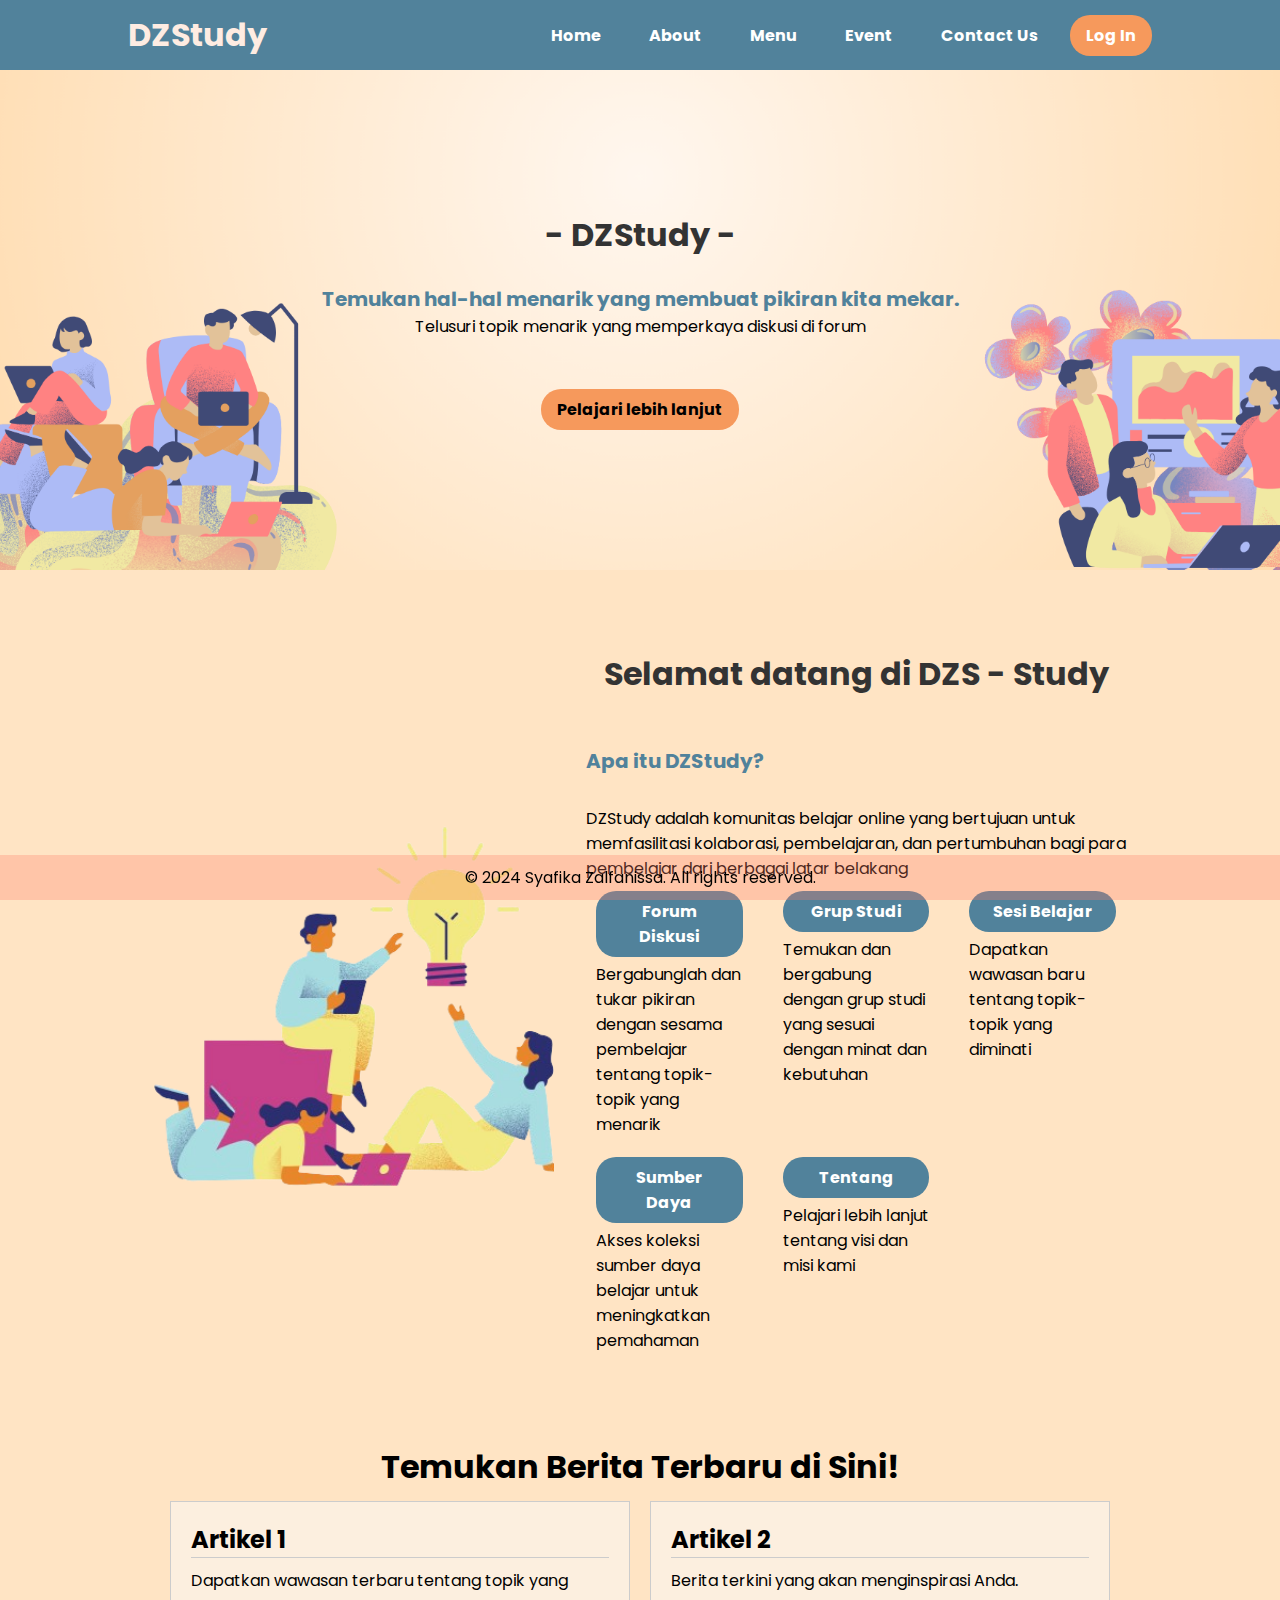
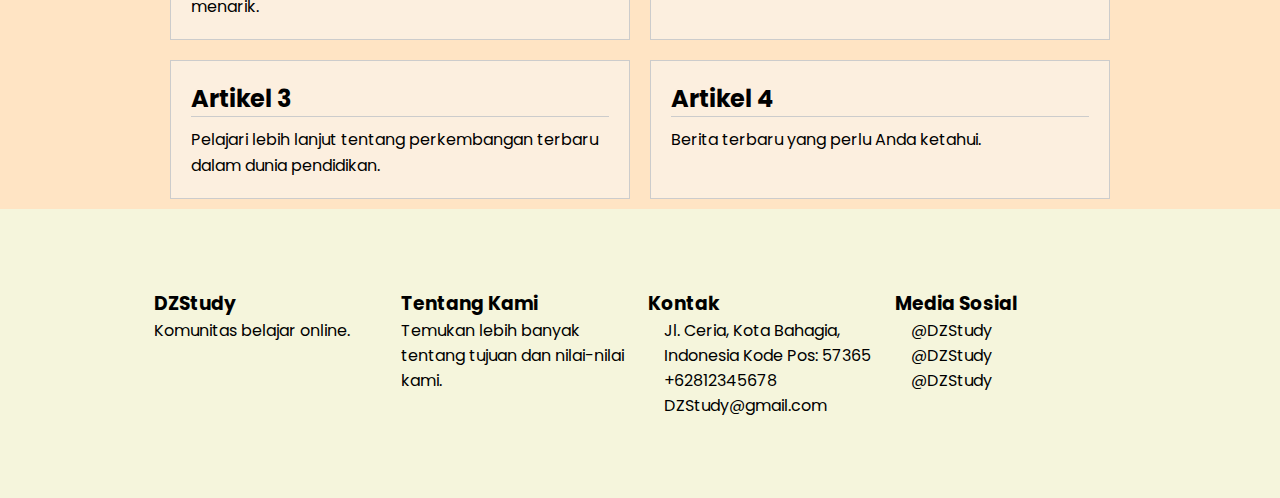
<file: index.html>
<!DOCTYPE html>
<html lang="en">
<head>
  <meta charset="UTF-8">
  <meta name="viewport" content="width=device-width, initial-scale=1.0">
  <title>DZStudy</title>
  <link rel="stylesheet" href="style.css">
  <link rel="stylesheet" href="https://cdnjs.cloudflare.com/ajax/libs/font-awesome/6.5.1/css/all.min.css" integrity="sha512-DTOQO9RWCH3ppGqcWaEA1BIZOC6xxalwEsw9c2QQeAIftl+Vegovlnee1c9QX4TctnWMn13TZye+giMm8e2LwA==" crossorigin="anonymous" referrerpolicy="no-referrer">
</head>
<body>
  <div class="header">
    <h1 class="logo">DZStudy</h1>
    <input type="checkbox" id="check">
    <label for="check" class="icons">
      <i class="fa-solid fa-bars" id="menu-icon"></i>
      <i class="fa-solid fa-x" id="close-icon"></i>
    </label>
    <div class="nav">
      <a href="index.html">Home</a>
      <a href="about.html">About</a>
      <a href="menu.html">Menu</a>
      <a href="event.html">Event</a>
      <a href="contact us.html">Contact Us</a>
      <a href="login.html" class="login">Log In</a>
    </div>
  </div>
  <main>
    <div class="content">
      <div class="hero">
        <div class="text">
          <h1>- DZStudy -</h1>
          <p><br></p>
          <h4>Temukan hal-hal menarik yang membuat pikiran kita mekar.</h4>
          <p> Telusuri topik menarik yang memperkaya diskusi di forum</p>
          <p><br></p>
          <p><br></p>
        </div>
        <a href="">Pelajari lebih lanjut</a>
      </div>
    </div>
    <div class="content">
      <div class="about">
        <img src="ini.png" alt="">
        <div class="text">
          <h1>Selamat datang di DZS - Study <br><br></h1>
          <h4>Apa itu DZStudy? <br><br></h4>
          <p>DZStudy adalah komunitas belajar online yang bertujuan untuk memfasilitasi kolaborasi, pembelajaran, dan pertumbuhan bagi para pembelajar dari berbagai latar belakang</p>
          <div class="row-about">
            <div class="row">
              <h4>Forum Diskusi</h4>
              <p>Bergabunglah dan tukar pikiran dengan sesama pembelajar tentang topik-topik yang menarik</p>
            </div>
            <div class="row">
              <h4>Grup Studi</h4>
              <p>Temukan dan bergabung dengan grup studi yang sesuai dengan minat dan kebutuhan</p>
            </div>
            <div class="row">
              <h4>Sesi Belajar</h4>
              <p>Dapatkan wawasan baru tentang topik-topik yang diminati</p>
            </div>
          </div>
          <div class="row-about">
            <div class="row">
              <h4>Sumber Daya</h4>
              <p>Akses koleksi sumber daya belajar untuk meningkatkan pemahaman</p>
            </div>
            <div class="row">
              <h4>Tentang</h4>
              <p>Pelajari lebih lanjut tentang visi dan misi kami</p>
            </div>
          </div>
        </div>
      </div>
    </div>
    <div class="content">
      <h1>Temukan Berita Terbaru di Sini!</h1>
      <div class="container-artikel">
        <div class="column">
          <h2>Artikel 1</h2>
          <p>Dapatkan wawasan terbaru tentang topik yang menarik.</p>
        </div>
        <div class="column">
          <h2>Artikel 2</h2>
          <p>Berita terkini yang akan menginspirasi Anda.</p>
        </div>
      </div>
      <div class="container-artikel">
        <div class="column">
          <h2>Artikel 3</h2>
          <p>Pelajari lebih lanjut tentang perkembangan terbaru dalam dunia pendidikan.</p>
        </div>
        <div class="column">
          <h2>Artikel 4</h2>
          <p>Berita terbaru yang perlu Anda ketahui.</p>
        </div>
      </div>
    </div>
    <div class="content">
      <div class="footer">
        <div class="row-footer text">
          <h3>DZStudy</h3>
          <p>
            Komunitas belajar online.
          </p>
        </div>
        <div class="row-footer text">
          <h3>Tentang Kami</h3>
          <p>
            Temukan lebih banyak tentang tujuan dan nilai-nilai kami.
          </p>
        </div>
        <div class="row-footer text">
          <h3>Kontak</h3>
          <div class="flex">
            <i class="fa-solid fa-address-card"></i>
            <p>
              Jl. Ceria, Kota Bahagia, Indonesia
              Kode Pos: 57365
            </p>
          </div>
          <div class="flex">
            <i class="fa-solid fa-phone"></i>
            <p>+62812345678</p>
          </div>
          <div class="flex">
            <i class="fa-solid fa-envelope"></i>
            <p>DZStudy@gmail.com</p>
          </div>
        </div>
        <div class="row-footer text">
          <h3>Media Sosial</h3>
          <div class="flex">
            <i class="fa-brands fa-facebook"></i>
            <p>@DZStudy</p>
          </div>
          <div class="flex">
            <i class="fa-brands fa-youtube"></i>
            <p>@DZStudy</p>
          </div>
          <div class="flex">
            <i class="fa-brands fa-square-instagram"></i>
            <p>@DZStudy</p>
          </div>
        </div>
      </div>
    </div>
  </main>
  <footer class="allfooter">
    <p>&copy; 2024 Syafika Zalfanissa. All rights reserved.</p>
  </footer>
</body>
</html>
</file>
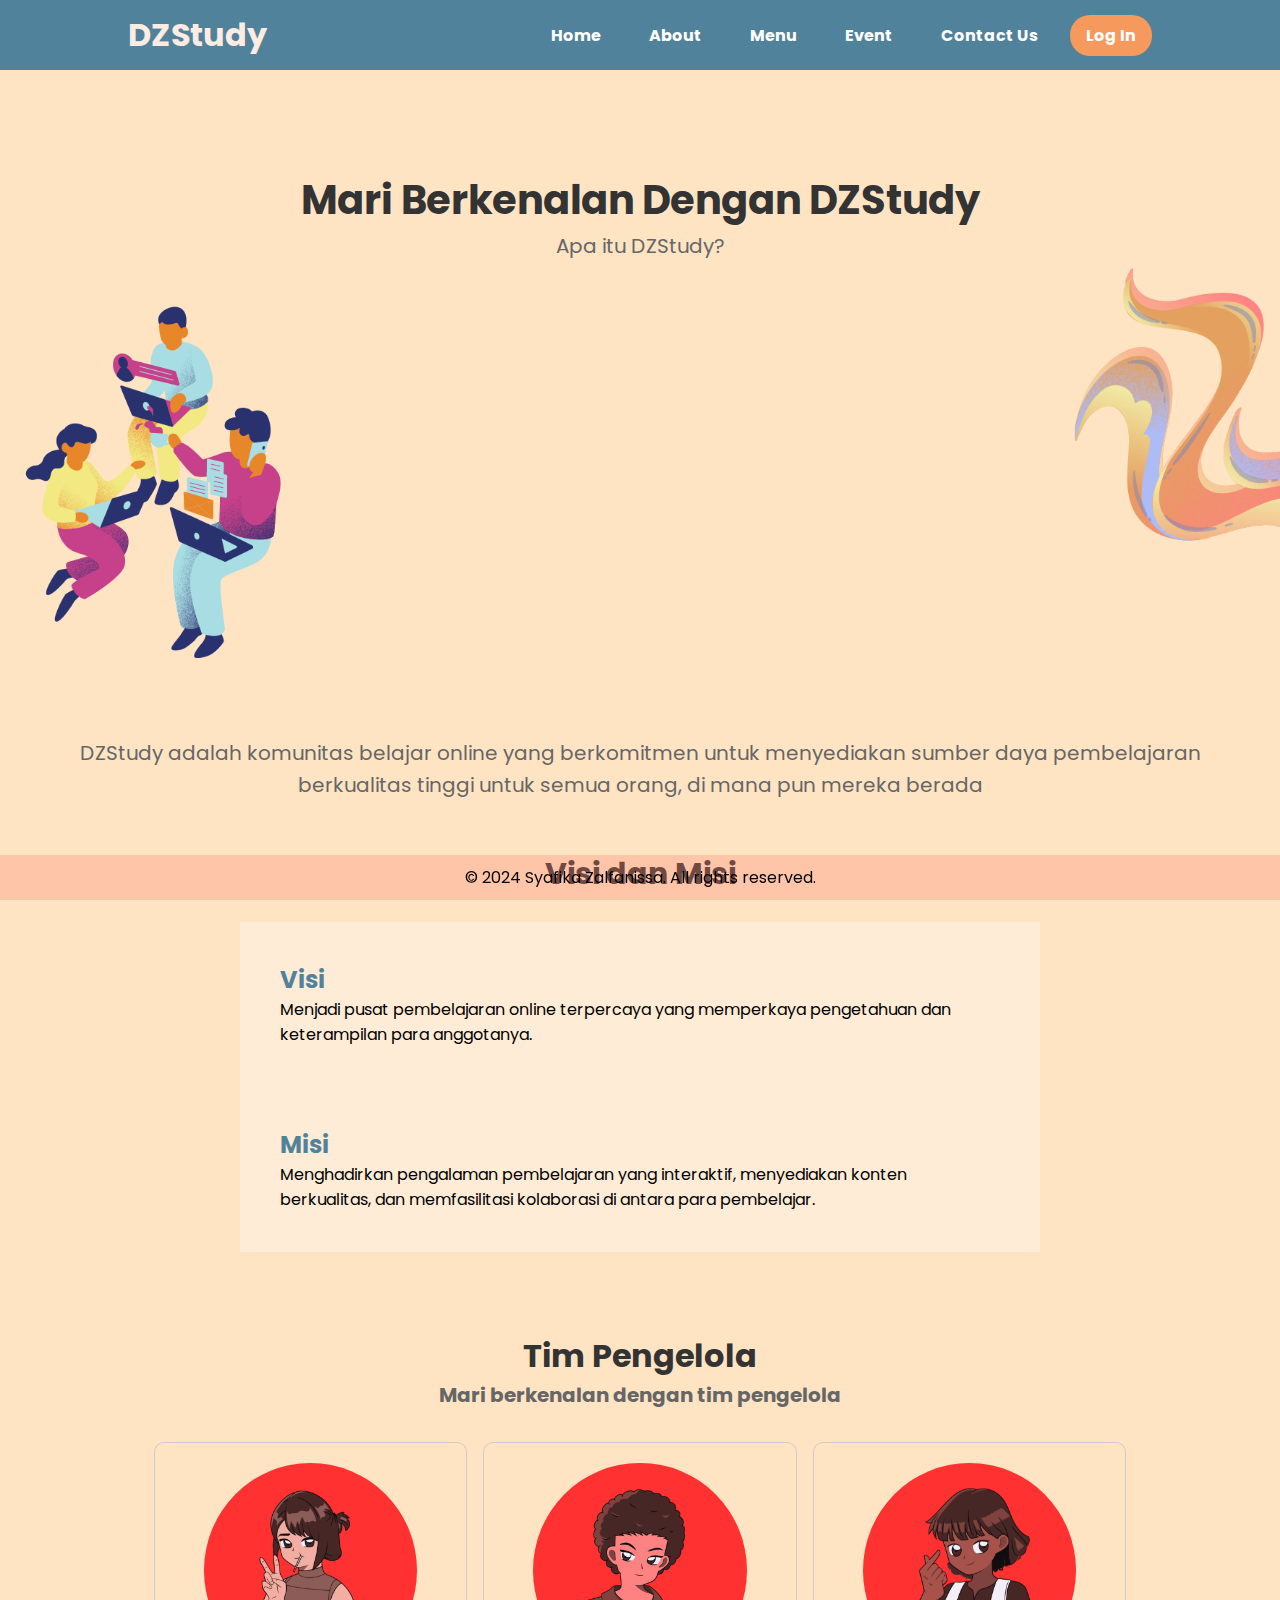
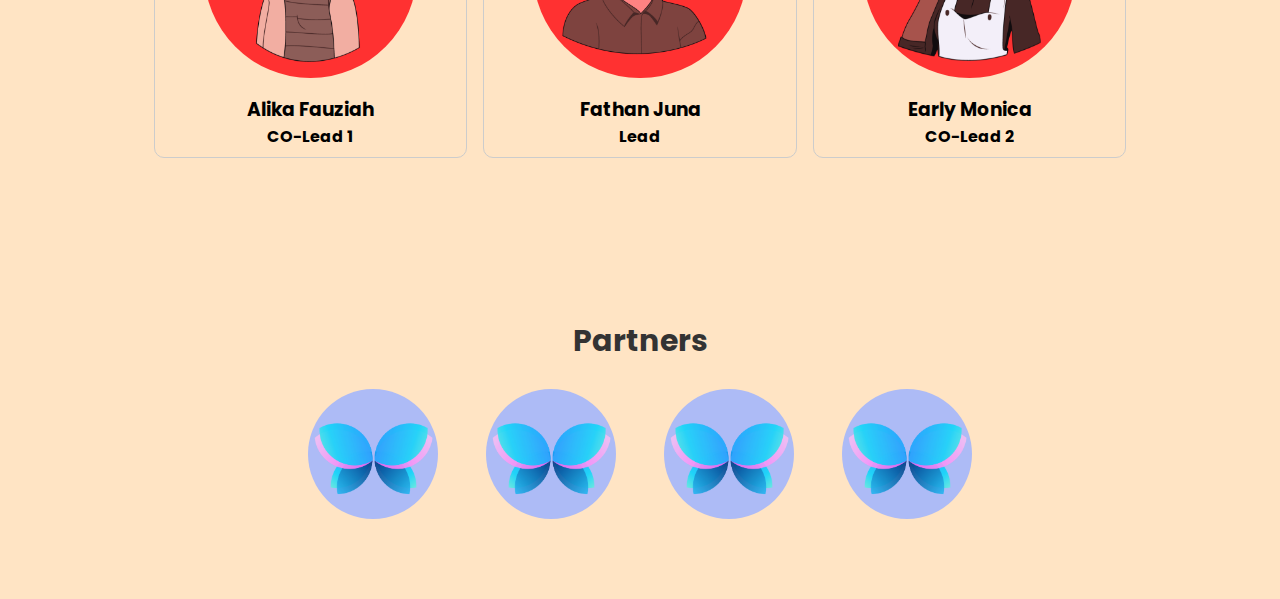
<file: about.html>
<!DOCTYPE html>
<html lang="en">
<head>
  <meta charset="UTF-8">
  <meta name="viewport" content="width=device-width, initial-scale=1.0">
  <title>DZStudy</title>
  <link rel="stylesheet" href="style.css">
  <link rel="stylesheet" href="https://cdnjs.cloudflare.com/ajax/libs/font-awesome/6.5.1/css/all.min.css" integrity="sha512-DTOQO9RWCH3ppGqcWaEA1BIZOC6xxalwEsw9c2QQeAIftl+Vegovlnee1c9QX4TctnWMn13TZye+giMm8e2LwA==" crossorigin="anonymous" referrerpolicy="no-referrer" />
</head>
<body>
  <div class="apaya">
    <div class="header">
        <h1 class="logo">DZStudy</h1>
        <input type="checkbox" id="check" />
        <label for="check" class="icons">
          <i class="fa-solid fa-bars" id="menu-icon"></i>
          <i class="fa-solid fa-x" id="close-icon"></i>
        </label>
        <div class="nav">
          <a href="index.html">Home</a>
          <a href="about.html">About</a>
          <a href="menu.html">Menu</a>
          <a href="event.html">Event</a>
          <a href="contact us.html">Contact Us</a>
          <a href="login.html" class="login">Log In</a>
        </div>
      </div>
    <div class="container about">
        <section id="about">
        <h2>Mari Berkenalan Dengan DZStudy</h2>
        <p>Apa itu DZStudy?</p>
        <div class="video-container about">
            <iframe width="560" height="315" src="https://www.youtube.com/embed/sOIr9y6mulQ?si=O3Ckz0dil6M-yhGc" title="YouTube video player" frameborder="0" allow="accelerometer; autoplay; clipboard-write; encrypted-media; gyroscope; picture-in-picture; web-share" allowfullscreen></iframe>
        </div>
        <p>DZStudy adalah komunitas belajar online yang berkomitmen untuk menyediakan sumber daya pembelajaran berkualitas tinggi untuk semua orang, di mana pun mereka berada</p>
    </div>
    <h1 style="text-align: center; font-size: 30px; margin-bottom: 25px; color: #333;">Visi dan Misi</h1>
    <div class="container-kontak">
        <div class="column-kontak">
          <h2>Visi</h2>
          <p>Menjadi pusat pembelajaran online terpercaya yang memperkaya pengetahuan dan keterampilan para anggotanya.</p>
        </div>
    </div>
    <div class="container-kontak">
        <div class="column-kontak">
          <h2>Misi</h2>
          <p>Menghadirkan pengalaman pembelajaran yang interaktif, menyediakan konten berkualitas, dan memfasilitasi kolaborasi di antara para pembelajar.</p>
        </div>
    </div>
    <div class="content">
        <div class="menu">
            <div class="text">
                <h1>Tim Pengelola</h1>
                <h4>Mari berkenalan dengan tim pengelola</h4>
            </div>
            <div class="row-menu">
                <div class="row">
                    <img src="orang1.png" alt=""/>
                    <h3>Alika Fauziah</h3>
                    <p>CO-Lead 1</p>
                </div>
                <div class="row">
                    <img src="orang2.png" alt="" />
                    <h3>Fathan Juna</h3>
                    <p>Lead</p>
                </div>
                <div class="row">
                    <img src="orang3.png" alt="" />
                    <h3>Early Monica</h3>
                    <p>CO-Lead 2</p>
                </div>
            </div>
        </div>
    </div>
    <div class="partners">
        <div class="text">
            <h1 style="text-align: center; font-size: 30px; margin-bottom: 25px; color: #333;">Partners</h1>
        </div>
        <div class="row-partners">
          <div class="row">
            <img src="partners.png" alt="" />
          </div>
          <div class="row">
            <img src="partners.png" alt="" />
          </div>
          <div class="row">
            <img src="partners.png" alt="" />
          </div>
          <div class="row">
            <img src="partners.png" alt="" />
          </div>
        </div>
    </div>   
  </div>   
  <footer class="allfooter">
    <p>&copy; 2024 Syafika Zalfanissa. All rights reserved.</p>
  </footer>
</body>
</html>
</file>
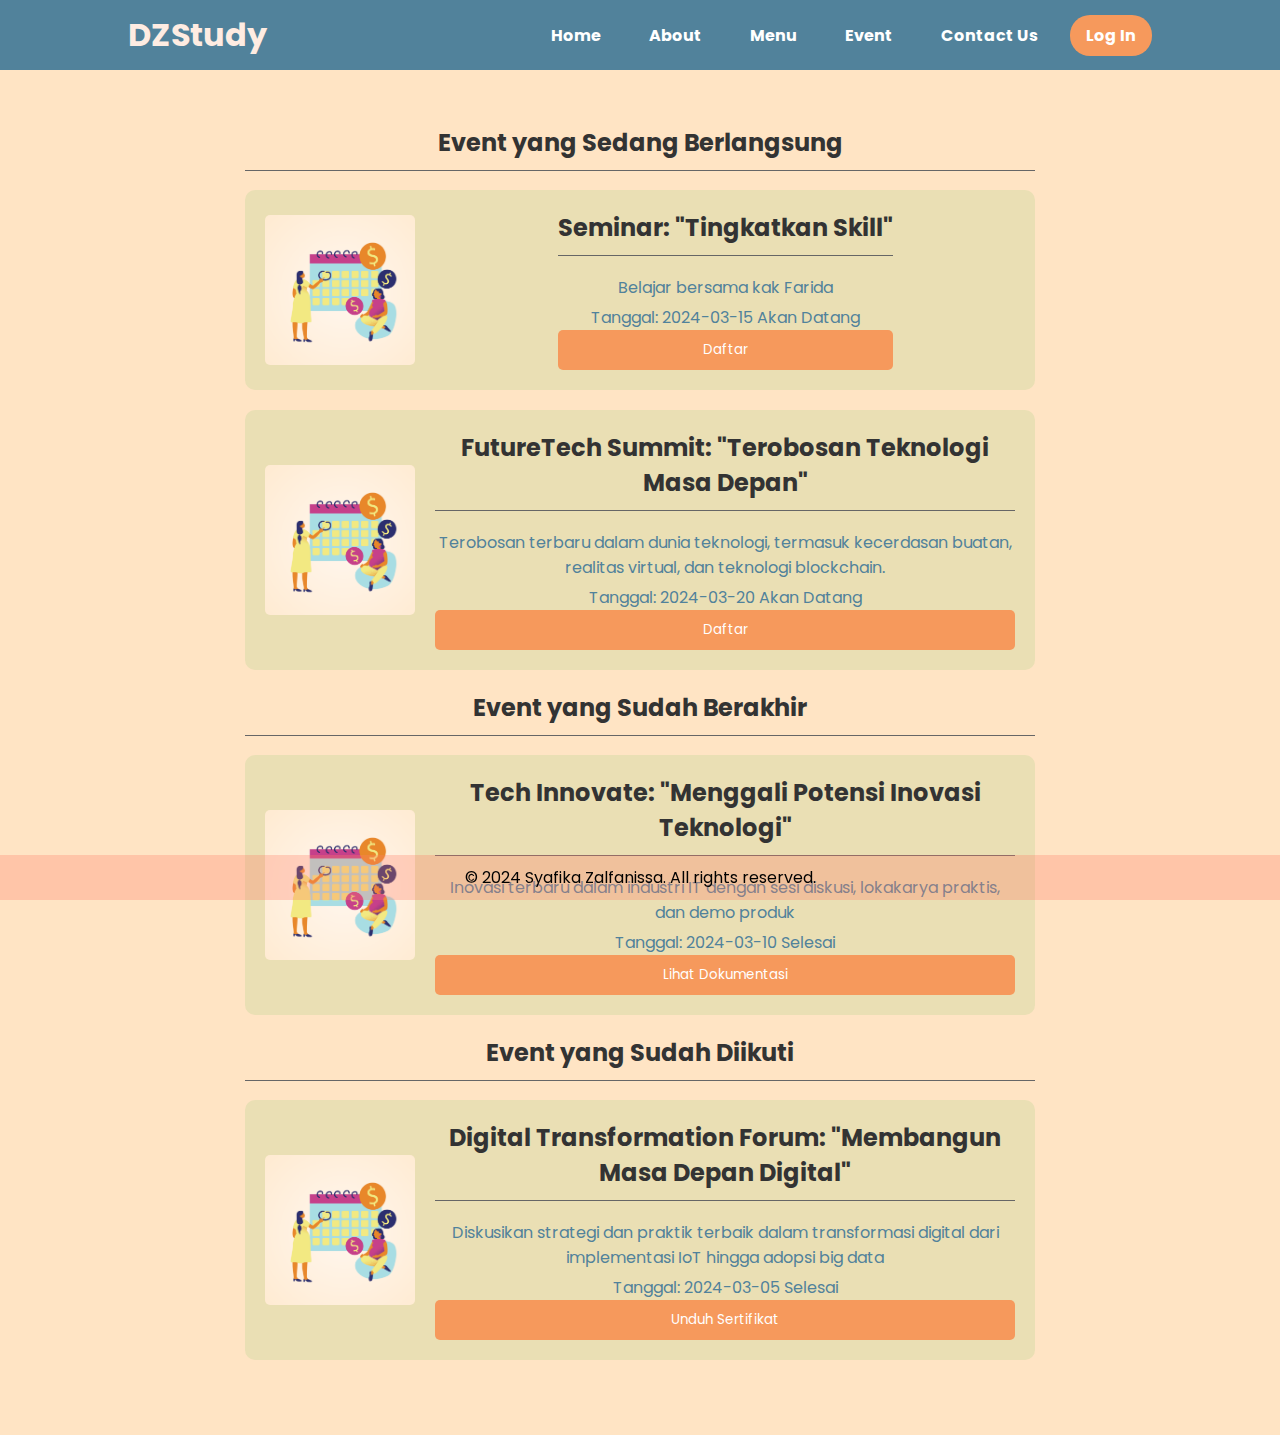
<file: event.html>
<!DOCTYPE html>
<html lang="en">
<head>
  <meta charset="UTF-8">
  <meta name="viewport" content="width=device-width, initial-scale=1.0">
  <title>DZStudy</title>
  <link rel="stylesheet" href="style.css">
  <link rel="stylesheet" href="https://cdnjs.cloudflare.com/ajax/libs/font-awesome/6.5.1/css/all.min.css" integrity="sha512-DTOQO9RWCH3ppGqcWaEA1BIZOC6xxalwEsw9c2QQeAIftl+Vegovlnee1c9QX4TctnWMn13TZye+giMm8e2LwA==" crossorigin="anonymous" referrerpolicy="no-referrer" />
</head>
<body>
<div class="header">
    <h1 class="logo">DZStudy</h1>
    <input type="checkbox" id="check" />
    <label for="check" class="icons">
      <i class="fa-solid fa-bars" id="menu-icon"></i>
      <i class="fa-solid fa-x" id="close-icon"></i>
    </label>
    <div class="nav">
      <a href="index.html">Home</a>
      <a href="about.html">About</a>
      <a href="menu.html">Menu</a>
      <a href="event.html">Event</a>
      <a href="contact us.html">Contact Us</a>
      <a href="login.html" class="login">Log In</a>
    </div>
</div>

<div class="container-event">
    <section>
        <h2>Event yang Sedang Berlangsung</h2>
        <div class="events">
            <div class="event">
                <img class="poster" src="foto event.png" alt="Poster Event 1">
                <div class="event-details">
                    <h2>Seminar: "Tingkatkan Skill"</h2>
                    <p>Belajar bersama kak Farida</p>
                    <div class="info">
                        <span class="date">Tanggal: 2024-03-15</span>
                        <span class="status">Akan Datang</span>
                    </div>
                    <button class="register-btn">Daftar</button>
                </div>
            </div>
            <div class="event">
                <img class="poster" src="foto event.png" alt="Poster Event 2">
                <div class="event-details">
                    <h2>FutureTech Summit: "Terobosan Teknologi Masa Depan"</h2>
                    <p>Terobosan terbaru dalam dunia teknologi, termasuk kecerdasan buatan, realitas virtual, dan teknologi blockchain.</p>
                    <div class="info">
                        <span class="date">Tanggal: 2024-03-20</span>
                        <span class="status">Akan Datang</span>
                    </div>
                    <button class="register-btn">Daftar</button>
                </div>
            </div>
        </div>
    </section>
    
    <section>
        <h2>Event yang Sudah Berakhir</h2>
        <div class="past-events">
            <div class="event">
                <img class="poster" src="foto event.png" alt="Poster Event 3">
                <div class="event-details">
                    <h2>Tech Innovate: "Menggali Potensi Inovasi Teknologi"</h2>
                    <p>Inovasi terbaru dalam industri IT dengan sesi diskusi, lokakarya praktis, dan demo produk</p>
                    <div class="info">
                        <span class="date">Tanggal: 2024-03-10</span>
                        <span class="status">Selesai</span>
                    </div>
                    <button class="register-btn">Lihat Dokumentasi</button>
                </div>
            </div>
        </div>
    </section>
    
    <section>
        <h2>Event yang Sudah Diikuti</h2>
        <div class="followed-events">
            <div class="event">
                <img class="poster" src="foto event.png" alt="Poster Event 4">
                <div class="event-details">
                    <h2>Digital Transformation Forum: "Membangun Masa Depan Digital"</h2>
                    <p>Diskusikan strategi dan praktik terbaik dalam transformasi digital dari implementasi IoT hingga adopsi big data</p>
                    <div class="info">
                        <span class="date">Tanggal: 2024-03-05</span>
                        <span class="status">Selesai</span>
                    </div>
                    <button class="register-btn">Unduh Sertifikat</button>
                </div>
            </div>
        </div>
    </section>
</div>

<footer class="allfooter">
  <p>&copy; 2024 Syafika Zalfanissa. All rights reserved.</p>
</footer>
</body>
</html>
</file>
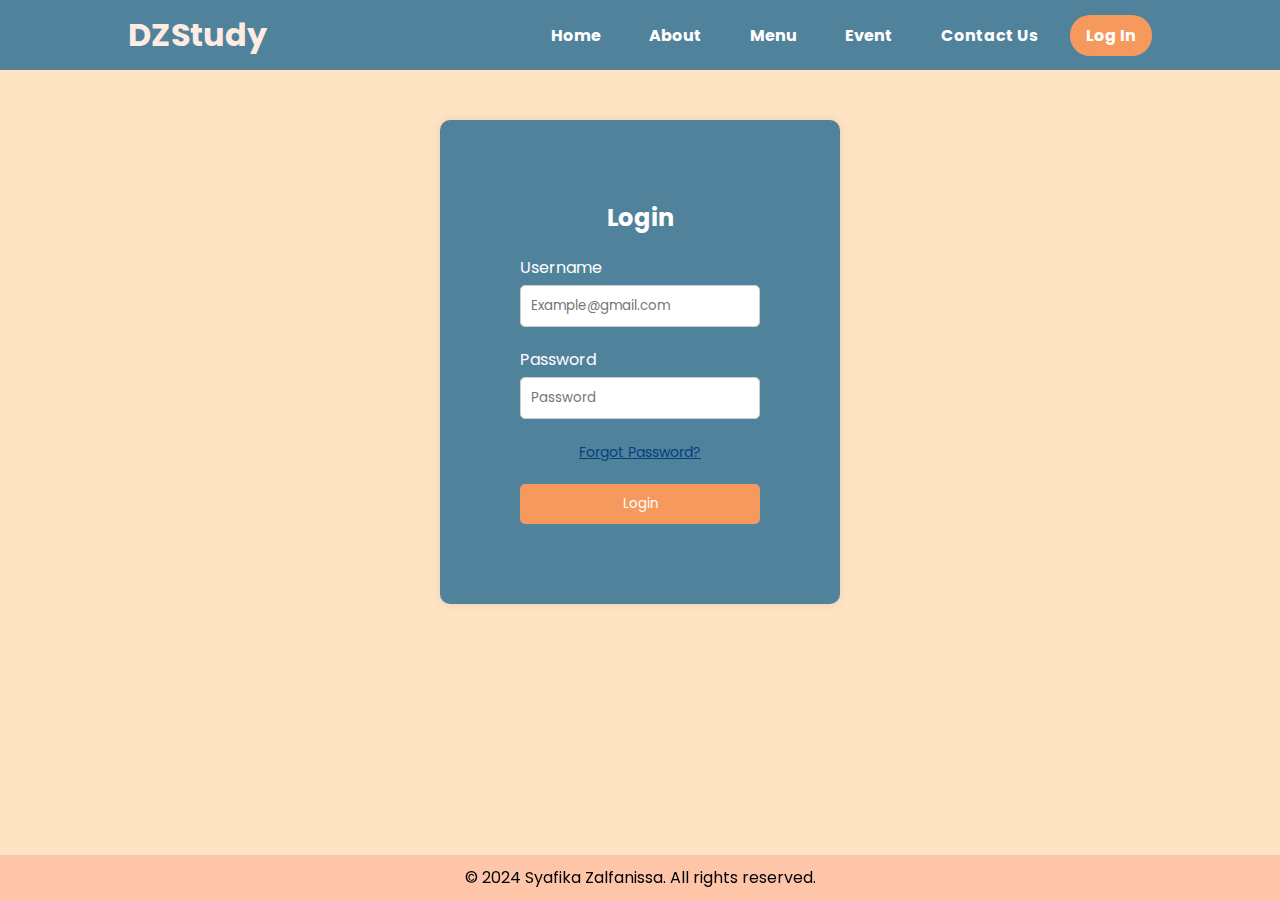
<file: login.html>
<!DOCTYPE html>
<html lang="en">
<head>
    <meta charset="UTF-8">
    <meta name="viewport" content="width=device-width, initial-scale=1.0">
    <title>DZStudy</title>
    <link rel="stylesheet" href="style.css">
    <link rel="stylesheet" href="https://cdnjs.cloudflare.com/ajax/libs/font-awesome/6.5.1/css/all.min.css" integrity="sha512-DTOQO9RWCH3ppGqcWaEA1BIZOC6xxalwEsw9c2QQeAIftl+Vegovlnee1c9QX4TctnWMn13TZye+giMm8e2LwA==" crossorigin="anonymous" referrerpolicy="no-referrer">
</head>
<body>
    <div class="header">
        <h1 class="logo">DZStudy</h1>
        <input type="checkbox" id="check" />
        <label for="check" class="icons">
          <i class="fa-solid fa-bars" id="menu-icon"></i>
          <i class="fa-solid fa-x" id="close-icon"></i>
        </label>
        <div class="nav">
          <a href="index.html">Home</a>
          <a href="about.html">About</a>
          <a href="menu.html">Menu</a>
          <a href="event.html">Event</a>
          <a href="contact us.html">Contact Us</a>
          <a href="login.html" class="login">Log In</a>
        </div>
    </div>
    <div class="logincon">
        <div class="login-container">
            <form action="#" method="POST" class="login-form">
                <h2>Login</h2>
                <div class="form-group">
                    <label for="username">Username</label>
                    <input type="text" id="username" name="username" placeholder="Example@gmail.com" required>
                </div>
                <div class="form-group">
                    <label for="password">Password</label>
                    <input type="password" id="password" name="password" placeholder="Password" required>
                </div>
                <div class="form-group">
                    <a href="#" class="forgot-password">Forgot Password?</a>
                </div>
                <button type="submit">Login</button>
            </form>
        </div>
        <div class="image-container"></div>
    </div>
    
    <footer class="allfooter">
        <p>&copy; 2024 Syafika Zalfanissa. All rights reserved.</p>
    </footer>
</body>
</html>
</file>
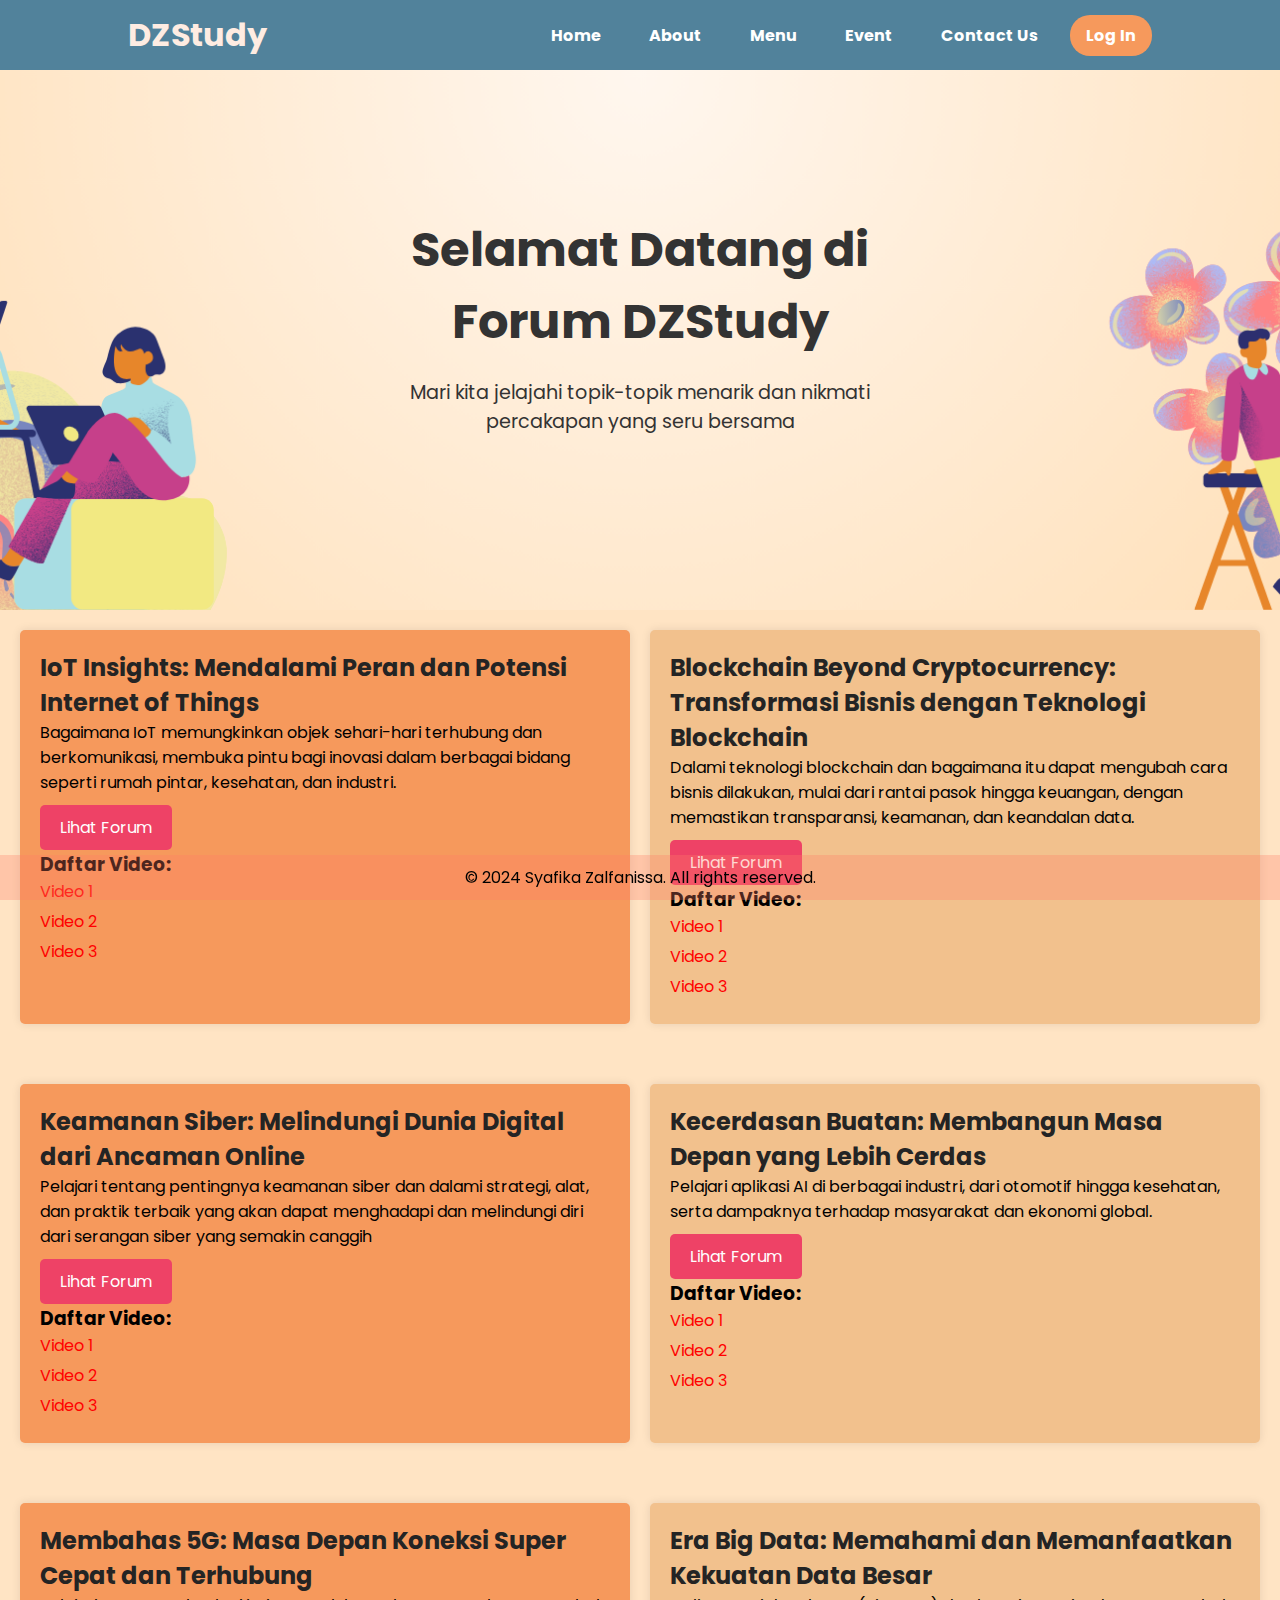
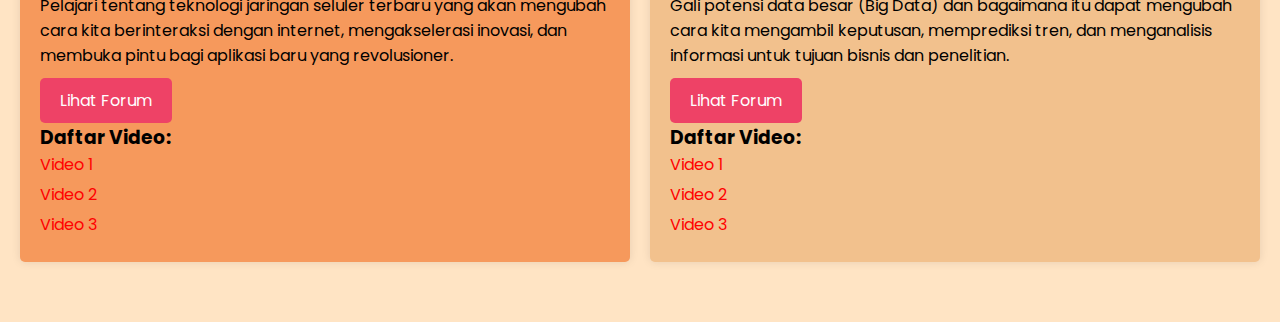
<file: menu.html>
<!DOCTYPE html>
<html lang="en">
<head>
    <meta charset="UTF-8">
    <meta name="viewport" content="width=device-width, initial-scale=1.0">
    <title>DZStudy</title>
    <link rel="stylesheet" href="style.css">
    <link rel="stylesheet" href="https://cdnjs.cloudflare.com/ajax/libs/font-awesome/6.5.1/css/all.min.css" integrity="sha512-DTOQO9RWCH3ppGqcWaEA1BIZOC6xxalwEsw9c2QQeAIftl+Vegovlnee1c9QX4TctnWMn13TZye+giMm8e2LwA==" crossorigin="anonymous" referrerpolicy="no-referrer" />
</head>
<body>
    <div class="header">
        <h1 class="logo">DZStudy</h1>
        <input type="checkbox" id="check" />
        <label for="check" class="icons">
          <i class="fa-solid fa-bars" id="menu-icon"></i>
          <i class="fa-solid fa-x" id="close-icon"></i>
        </label>
        <div class="nav">
          <a href="index.html">Home</a>
          <a href="about.html">About</a>
          <a href="menu.html">Menu</a>
          <a href="event.html">Event</a>
          <a href="contact us.html">Contact Us</a>
          <a href="login.html" class="login">Log In</a>
        </div>
      </div>
    <div class="hero-section">
        <div class="hero-content">
            <h1>Selamat Datang di Forum DZStudy</h1>
            <p>Mari kita jelajahi topik-topik menarik dan nikmati percakapan yang seru bersama</p>
        </div>
    </div>
    
    <main class="container-menu">
        <section class="topic">
            <h2>IoT Insights: Mendalami Peran dan Potensi Internet of Things</h2>
            <p> Bagaimana IoT memungkinkan objek sehari-hari terhubung dan berkomunikasi, membuka pintu bagi inovasi dalam berbagai bidang seperti rumah pintar, kesehatan, dan industri.</p>
            <a href="forum_pemrograman.html" class="btn">Lihat Forum</a>
            <h3>Daftar Video:</h3>
            <ul>
                <li><a href="#" class="video-link" data-src="https://www.youtube.com/embed/VIDEO_ID_1">Video 1</a></li>
                <li><a href="#" class="video-link" data-src="https://www.youtube.com/embed/VIDEO_ID_2">Video 2</a></li>
                <li><a href="#" class="video-link" data-src="https://www.youtube.com/embed/VIDEO_ID_3">Video 3</a></li>
            </ul>
        </section>
        <section class="topic">
            <h2>Blockchain Beyond Cryptocurrency: Transformasi Bisnis dengan Teknologi Blockchain</h2>
            <p>Dalami teknologi blockchain dan bagaimana itu dapat mengubah cara bisnis dilakukan, mulai dari rantai pasok hingga keuangan, dengan memastikan transparansi, keamanan, dan keandalan data.</p>
            <a href="forum_keamanan.html" class="btn">Lihat Forum</a>
            <h3>Daftar Video:</h3>
            <ul>
                <li><a href="#" class="video-link" data-src="https://www.youtube.com/embed/VIDEO_ID_4">Video 1</a></li>
                <li><a href="#" class="video-link" data-src="https://www.youtube.com/embed/VIDEO_ID_5">Video 2</a></li>
                <li><a href="#" class="video-link" data-src="https://www.youtube.com/embed/VIDEO_ID_6">Video 3</a></li>
            </ul>
        </section>
        <section class="topic">
            <h2>Keamanan Siber: Melindungi Dunia Digital dari Ancaman Online</h2>
            <p>Pelajari tentang pentingnya keamanan siber dan dalami strategi, alat, dan praktik terbaik yang akan dapat menghadapi dan melindungi diri dari serangan siber yang semakin canggih</p>
            <a href="forum_keamanan.html" class="btn">Lihat Forum</a>
            <h3>Daftar Video:</h3>
            <ul>
                <li><a href="#" class="video-link" data-src="https://www.youtube.com/embed/VIDEO_ID_4">Video 1</a></li>
                <li><a href="#" class="video-link" data-src="https://www.youtube.com/embed/VIDEO_ID_5">Video 2</a></li>
                <li><a href="#" class="video-link" data-src="https://www.youtube.com/embed/VIDEO_ID_6">Video 3</a></li>
            </ul>
        </section>
        <section class="topic">
            <h2>Kecerdasan Buatan: Membangun Masa Depan yang Lebih Cerdas</h2>
            <p>Pelajari aplikasi AI di berbagai industri, dari otomotif hingga kesehatan, serta dampaknya terhadap masyarakat dan ekonomi global.</p>
            <a href="forum_keamanan.html" class="btn">Lihat Forum</a>
            <h3>Daftar Video:</h3>
            <ul>
                <li><a href="#" class="video-link" data-src="https://www.youtube.com/embed/VIDEO_ID_4">Video 1</a></li>
                <li><a href="#" class="video-link" data-src="https://www.youtube.com/embed/VIDEO_ID_5">Video 2</a></li>
                <li><a href="#" class="video-link" data-src="https://www.youtube.com/embed/VIDEO_ID_6">Video 3</a></li>
            </ul>
        </section>
        <section class="topic">
            <h2>Membahas 5G: Masa Depan Koneksi Super Cepat dan Terhubung</h2>
            <p>Pelajari tentang teknologi jaringan seluler terbaru yang akan mengubah cara kita berinteraksi dengan internet, mengakselerasi inovasi, dan membuka pintu bagi aplikasi baru yang revolusioner.</p>
            <a href="forum_keamanan.html" class="btn">Lihat Forum</a>
            <h3>Daftar Video:</h3>
            <ul>
                <li><a href="#" class="video-link" data-src="https://www.youtube.com/embed/VIDEO_ID_4">Video 1</a></li>
                <li><a href="#" class="video-link" data-src="https://www.youtube.com/embed/VIDEO_ID_5">Video 2</a></li>
                <li><a href="#" class="video-link" data-src="https://www.youtube.com/embed/VIDEO_ID_6">Video 3</a></li>
            </ul>
        </section>
        <section class="topic">
            <h2>Era Big Data: Memahami dan Memanfaatkan Kekuatan Data Besar</h2>
            <p>Gali potensi data besar (Big Data) dan bagaimana itu dapat mengubah cara kita mengambil keputusan, memprediksi tren, dan menganalisis informasi untuk tujuan bisnis dan penelitian.</p>
            <a href="forum_keamanan.html" class="btn">Lihat Forum</a>
            <h3>Daftar Video:</h3>
            <ul>
                <li><a href="#" class="video-link" data-src="https://www.youtube.com/embed/VIDEO_ID_4">Video 1</a></li>
                <li><a href="#" class="video-link" data-src="https://www.youtube.com/embed/VIDEO_ID_5">Video 2</a></li>
                <li><a href="#" class="video-link" data-src="https://www.youtube.com/embed/VIDEO_ID_6">Video 3</a></li>
            </ul>
        </section>
    </main>

    <div id="video-modal" class="modal">
        <div class="modal-content">
            <span class="close">&times;</span>
            <iframe id="video-frame" width="560" height="315" src="" frameborder="0" allowfullscreen></iframe>
        </div>
    </div>
    <footer class="allfooter">
        <p>&copy; 2024 Syafika Zalfanissa. All rights reserved.</p>
    </footer>
</body>
</html>
</file>
<file: style.css>
@import url("https://fonts.googleapis.com/css2?family=Poppins:ital,wght@0,100;0,200;0,300;0,400;0,500;0,600;0,700;0,800;0,900;1,100;1,200;1,300;1,400;1,500;1,600;1,700;1,800;1,900&display=swap");

* {
  margin: 0;
  padding: 0;
  border: none;
  outline: none;
  box-sizing: border-box;
  font-family: "Poppins", sans-serif;
}

body {
  min-height: 100vh;
  padding: 0;
  margin: 0;
  background-color: bisque;
}

/*NAVBAR*/
.header {
  position: relative;
  height: 70px;
  width: 100%;
  background-color: #51829B;
  display: flex;
  justify-content: space-between;
  padding: 0.5rem 10%;
  align-items: center;
  z-index: 999;
}

.logo {
  font-size: 2rem;
  color: #feece2;
}

.nav {
  display: flex;
  justify-content: space-around;
  gap: 1rem;
}

.nav a {
  color: white;
  text-decoration: none;
  border: none;
  outline: none;
  font-weight: bold;
  padding: 0.5rem 1rem;
  font-size: 1rem;
  border-radius: 20px;
}

.nav a:hover {
  background-color: #feece2;
  color: black;
}

.login {
  background-color: #f6995c;
}

#check {
  display: none;
}

.icons {
  position: absolute;
  right: 5%;
  font-size: 2rem;
  color: #fff;
  display: none;
}

/*HERO*/
.content {
  top: 0;
  left: 0;
  right: 0;
  margin: auto;
}

.hero {
  height: 500px;
  padding: 5rem 12%;
  display: flex;
  flex-direction: column;
  text-align: center;
  align-items: center;
  justify-content: center;
  background-image: url("coba.png");
  background-repeat: no-repeat;
  background-size: cover;
  background-position: center;
}

.text {
  color: black;
}

.text h1 {
  font-size: 2rem;
  color: #333;
}

.text h4 {
  color: #51829b;
  font-size: 20px;
}

.hero a {
  color: black;
  text-decoration: none;
  border: none;
  outline: none;
  font-weight: bold;
  padding: 0.5rem 1rem;
  font-size: 1rem;
  border-radius: 20px;
  background-color: #f6995c;
}

.hero a:hover {
  background-color: #51829b;
}

.about {
  height: auto;
  padding: 5rem 12%;
  display: flex;
  flex-direction: row;
  gap: 2rem;
}

.about img {
  align-self: center;
  border-radius: 20px;
  height: 400px;
  width: 400px;
}

.row-about {
  display: grid;
  grid-template-columns: repeat(3, 1fr);
  gap: 20px;
}

.row-about .row {
  margin: 10px;
}

.row-about .row h4 {
  color: white;
  text-decoration: none;
  border: none;
  outline: none;
  font-weight: bold;
  padding: 0.5rem 1rem;
  font-size: 1rem;
  border-radius: 20px;
  background-color: #51829b;
  margin-bottom: 5px;
  text-align: center;
}

/*Artikel*/
.container-artikel {
  max-width: 960px;
  margin: 0 auto;
  display: flex;
}

.column {
  flex: 1;
  padding: 20px;
  border: 1px solid #ccc;
  margin: 10px;
  background-color: rgba(249, 249, 249, 0.5);
}

.content h1 {
  font-size: 2rem;
  text-align: center;
}

.column h2 {
  font-size: 24px;
  margin-bottom: 10px;
  border-bottom: 1px solid #ccc;
}

.column p {
  font-size: 16px;
  line-height: 1.6;
}

/*FOOTER HOME*/

.footer {
  height: auto;
  padding: 5rem 12%;
  display: flex;
  flex-direction: row;
  gap: 1rem;
  margin: 0 auto;
  background-color: beige;
}

.footer .row-footer {
  width: 30%;
  margin: 0 auto;
}

.footer .row-footer .flex {
  display: flex;
  gap: 1rem;
  margin: 0 auto;
}

.footer .row-footer .flex i {
  padding: 4px 0px;
}

/*HALAMAN LOGIN*/

.login-form {
  width: 400px;
  max-width: 80%;
  height: auto;
  max-height: 80vh;
  background-color: #51829b;
  padding: 80px;
  border-radius: 10px;
  box-shadow: 0 0 10px rgba(0, 0, 0, 0.1);
  margin: 50px auto;
  display: flex;
  flex-direction: column;
  justify-content: center;
  align-items: center;
}

.login-form h2 {
  text-align: center;
  margin-bottom: 20px;
  color: #fff;
}

.form-group {
  margin-bottom: 20px;
}

.form-group label {
  display: block;
  margin-bottom: 5px;
  color: #fff;
}

.form-group input {
  width: 100%;
  padding: 10px;
  border: 1px solid #cccccc;
  border-radius: 5px;
}

button {
  width: 100%;
  padding: 10px;
  background-color: #f6995c;
  border: none;
  border-radius: 5px;
  color: #fff;
  cursor: pointer;
  transition: background-color 0.3s ease;
}

button:hover {
  background-color: #9bb0c1;
}

.forgot-password {
  color: #004080;
  text-decoration: underline;
  font-size: 14px;
  transition: color 0.3s ease;
}

.forgot-password:hover {
  color: #fff;
}

/*HALAMAN ABOUT*/

.container.about {
  background-image: url('about.png');
  background-size: cover;
  background-position: center;
  padding: 50px;
}

.aboutheader-container {
  display: flex;
  justify-content: space-between;
  align-items: center;
}

.aboutheader h1 {
  margin: 0;
  color: #fff;
}

.video-container.about {
  display: flex;
  align-items: center;
  justify-content: center;
}

.video-container.about iframe {
  display: inline-block;
}

#about h2 {
  color: #333;
  text-align: center;
  margin-top: 50px;
  font-size: 40px;
}

#about p {
  color: #666;
  line-height: 1.6;
  text-align: center;
  font-size: 20px;
}

.menu .text h1 {
  color: #333;
}

.menu .text h4 {
  color: #666;
}

.container-kontak h2 {
  color: #51829b;
}

.menu {
  height: auto;
  padding: 5rem 12%;
  display: flex;
  flex-direction: column;
  gap: 2rem;
  text-align: center;
  margin: 0 auto;
}

.menu .row-menu {
  display: flex;
  gap: 1rem;
}

.menu .row-menu .row {
  padding: 10px;
  font-weight: bold;
  flex: 1;
  border: 1px solid #ccc;
  border-radius: 10px;
}

.menu .row-menu .row img {
  padding: 10px;
  height: 80%;
  border-radius: 50%;
  width: 80%;
}

.partners {
  padding: 5rem 12%;
  text-align: center;
}

.partners h1 {
  margin-bottom: 30px;
}

.partners .row-partners {
  display: flex;
  justify-content: center;
  gap: 3rem;
}

.partners .row-partners .row {
  width: 130px;
  height: 130px;
  border-radius: 50%;
  overflow: hidden;
}

.partners .row-partners .row img {
  width: 100%;
  height: 100%;
  object-fit: cover;
}

.container-kontak {
  max-width: 800px;
  margin: 0 auto;
  display: flex;
  justify-content: space-around;
  background-color: rgba(255, 255, 255, 0.3);
  padding: 20px;
}

.column-kontak {
  flex: 1;
  padding: 20px;
}

.column-kontak p {
  font-size: 16px;
}

/*FOOTER KESELURUHAN*/

.allfooter {
  background-color: rgba(255, 126, 103, 0.3);
  text-align: center;
  padding: 10px 0;
  position: fixed;
  bottom: 0;
  width: 100%;
}

/*MENU*/
.hero-section {
  background-image: url('menu.png');
  background-size: cover;
  background-position: center;
  height: 60vh;
  display: flex;
  align-items: center;
  justify-content: center;
  text-align: center;
  color: #333;
}

.hero-content {
  max-width: 600px;
  padding: 20px;
}

.hero-section h1 {
  font-size: 3em;
  margin-bottom: 20px;
}

.hero-section p {
  font-size: 1.2em;
  margin-bottom: 30px;
}

.container-menu {
  display: grid;
  grid-template-columns: repeat(auto-fill, minmax(600px, 1fr));
  grid-gap: 20px;
  margin: 20px;
}


.topic {
  margin-bottom: 40px;
  background-color: #f4f4f4;
  padding: 20px;
  border-radius: 5px;
  box-shadow: 0 0 10px rgba(0, 0, 0, 0.1);
  background-color: #F6995C;
}

.topic h2 {
  color: #242424;
}

.topic p {
  margin-bottom: 10px;
}

ul {
  list-style: none;
  padding: 0;
}

ul li {
  margin-bottom: 5px;
}

ul li a {
  color: red;
  text-decoration: none;
}

ul li a:hover {
  text-decoration: underline;
}

.modal {
  display: none;
  position: fixed;
  z-index: 1000;
  left: 0;
  top: 0;
  width: 100%;
  height: 100%;
  background-color: rgba(0, 0, 0, 0.5);
}

.modal-content {
  position: absolute;
  top: 50%;
  left: 50%;
  transform: translate(-50%, -50%);
  background-color: #fefefe;
  padding: 20px;
  border-radius: 5px;
  box-shadow: 0 0 10px rgba(0, 0, 0, 0.3);
}

.close {
  color: #aaa;
  float: right;
  font-size: 28px;
  font-weight: bold;
}

.close:hover,
.close:focus {
  color: black;
  text-decoration: none;
  cursor: pointer;
}

.topic:nth-child(even) {
  background-color: #F2C18D; 
}

.topic .btn {
  display: inline-block;
  padding: 10px 20px;
  background-color: #EE4266;
  color: #fff;
  text-decoration: none;
  border-radius: 5px;
}

.topic .btn:hover {
  background-color: #9BB0C1;
}


/*CONTACT US*/
.contact {
  position: relative;
  min-height: 80vh;
  padding: 50px 100px;
  display: flex;
  justify-content: center;
  align-items: center;
  flex-direction: column;
}

.contact .konten {
  max-width: 800px;
  text-align: center;
}

.contact .konten h2 {
  font-size: 36px;
  font-weight: 500;
  color: #333;
}

.contact .konten p {
  font-weight: 300;
  color: #666;
}

.container-contact {
  width: 100%;
  display: flex;
  justify-content: center;
  align-items: center;
  margin-top: 30px;
}

.container-contact .contactinfo {
  width: 50%;
  display: flex;
  flex-direction: column;
}

.container-contact .contactinfo .box {
  position: relative;
  padding: 20px 0;
  display: flex;
}

.container-contact .contactinfo .box .ikon {
  min-width: 60px;
  height: 60px;
  background: #fff;
  display: flex;
  justify-content: center;
  align-items: center;
  border-radius: 50%;
  font-size: 22px;
}

.container-contact .contactinfo .box .teks {
  display: flex;
  margin-left: 20px;
  font-size: 16px;
  color: #666;
  flex-direction: column;
  font-weight: 300;
}

.container-contact .contactinfo .box .teks h3 {
  font-weight: 500;
  color: #00bcd4;
}

.contactform {
  width: 40%;
  padding: 40px;
  background: #fff;
}

.contactform h2 {
  font-size: 30px;
  color: #333;
  font-weight: 500;
}

.contactform .inputbox {
  position: relative;
  width: 100%;
  margin-top: 10px;
}

.contactform .inputbox input, .contactform .inputbox textarea {
  width: 100%;
  padding: 5px 0;
  font-size: 16px;
  margin: 10px 0;
  border: none;
  border-bottom: 2px solid #333;
  outline: none;
  resize: none;
}

.contactform .inputbox span {
  position: absolute;
  left: 0;
  padding: 5px 0;
  font-size: 16px;
  margin: 10px 0;
  pointer-events: none;
  transition: 0.5s;
  color: #666;
}

.contactform .inputbox input:focus ~ span, .contactform .inputbox input:valid ~ span, .contactform .inputbox textarea:focus ~ span, .contactform .inputbox textarea:valid ~ span {
  color: #e91e63;
  font-size: 12px;
  transform: translateY(-20px);
}

.contactform .inputbox input[type="submit"] {
  width: 100px;
  background: #00bcd4;
  color: #fff;
  border: none;
  cursor: pointer;
  padding: 10px;
  font-size: 18px;
}

/*EVENT*/

.container-event {
  max-width: 800px;
  margin: 50px auto;
  padding: 5px;
  text-align: center;
}

.events {
  margin-bottom: 20px;
  margin-top: 20px;
}

.event {
  background-color: #EADFB4;
  padding: 20px;
  margin-bottom: 20px;
  border-radius: 10px;
  display: flex;
  align-items: center;
}

.event img {
  max-width: 150px;
  margin-right: 20px;
  border-radius: 5px;
}

.container-event h2 {
  margin-bottom: 30px; 
  position: relative; 
}

.container-event h2::after {
  content: ''; 
  position: absolute; 
  bottom: -11px;
  left: 0;
  width: 100%; 
  height: 1px; 
  background-color: #666;
}
.event-details {
  color: #51829B;
  text-align: center; 
  margin: 0 auto;
}

.container-event h2 {
  color: #333; 
  font-size: 24px;
}
.event-details h3 {
  margin-top: 0;
}

.event-details p {
  margin: 5px 0;
}


/*PENGATURAN @MEDIA*/

@media (max-width: 992px) {
  .image-container {
    display: none;
  }

  .icons {
    display: block;
  }

  #check:checked ~ .icons #menu-icon {
    display: none;
  }

  .icons #close-icon {
    display: none;
  }

  #check:checked ~ .icons #close-icon {
    display: block;
  }

  .nav {
    position: absolute;
    top: 70px;
    right: 0;
    width: 40%;
    height: 0;
    flex-direction: column;
    justify-content: flex-start;
    text-align: center;
    border-bottom-left-radius: 20px;
    border-bottom-right-radius: 20px;
    background-color: rgba(81, 130, 155, 0.8);
    overflow: hidden;
    transition: 0.3s ease;
  }

  .nav a {
    margin: 5px 20px 5px 20px;
  }

  #check:checked ~ .nav {
    height: 25rem;
  }

  .about {
    flex-direction: column;
    text-align: center;
  }

  .about img {
    height: 30%;
    width: 30%;
    align-self: center;
  }

  .footer {
    flex-direction: column;
    text-align: center;
  }

  .footer .row-footer {
    width: 50%;
  }

  .footer .row-footer .flex {
    display: block;
  }

  .menu {
      flex-direction: column; 
      align-items: center; 
    }
  
  .row-menu {
      flex-direction: column; 
    }
  
  .partners .row-partners {
      flex-direction: column; 
      align-items: center; 
    }
  
  .contact {
    padding: 50px;
  }

  .container-contact {
    flex-direction: column;
  }

  .container-contact .contactinfo {
    margin-top: 40px;
  }

  .container-contact .contactinfo, .contactform {
    width: 100%;
  }

  .container-menu {
    flex-direction: column;
  }
}

@media (max-width: 450px) {
  .container-menu {
    flex-direction: column;
  }
  .nav {
    width: 100%;
  }

  h1 {
    font-size: auto;
  }

  .row-about {
    flex-direction: column;
  }

  .menu .row .row-menu img {
    padding: 0px;
  }

  .row-menu {
    flex-direction: column;
  }

  .partners {
    text-align: center;
  }

  .row-partners {
    flex-direction: column;
    align-items: center;
  }

  .row-partners .row {
    margin-bottom: 20px;
  }
}
</file>
